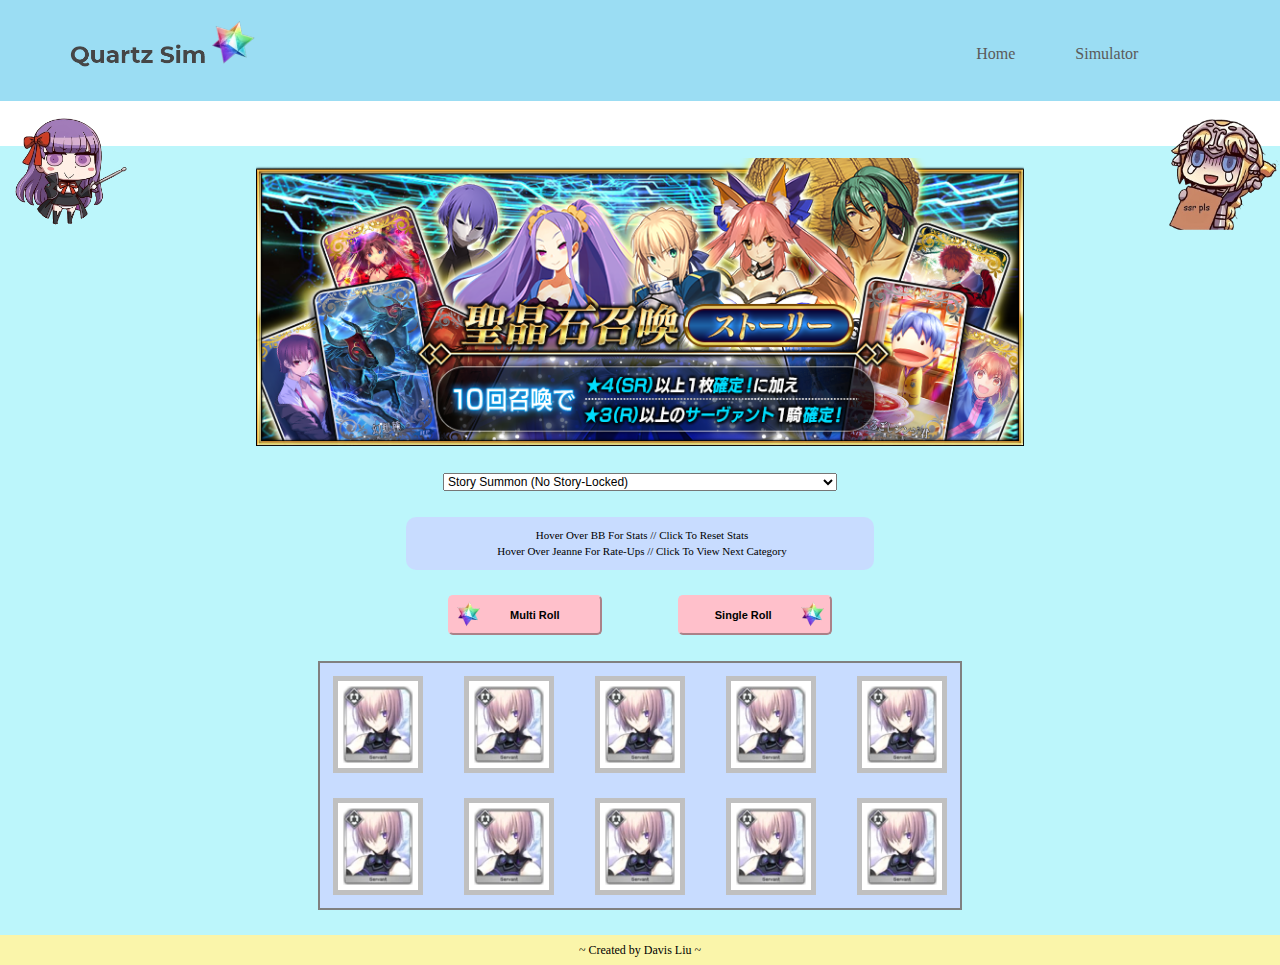
<file: sim.html>
<!DOCTYPE html>
<html lang="en" id="html">
<head>
    <meta charset="UTF-8">
    <meta name="viewport" content="width=device-width, initial-scale=1.0">
    <title>Quartz Sim</title>
    <link rel="stylesheet" href="css/main.css">
    <link rel="stylesheet" href="css/sim.css">
</head>
<body id="body" onload="stats.updateStatsDisplay()">
    
    <header>
        <a href="index.html" class="logo"><img src="images/logo.png" alt="logo" class="logo"></a>

        <nav>
            <ul class = "nav">
                <li><a href="index.html">Home</a></li>
                <li><a href="sim.html">Simulator</a></li>
            </ul>
        </nav>
    </header>

    <div class="rollContainer" id="rollContainer">

        <div class="banner">
            <img src="images/banners/StorySummonBanner.png" id="bannerImage"> 
        </div>

        <div class="bannerSelect"> 
            <form action="">
                <label for="Select a Banner: "></label>
                <select name="banners" id="bannerChoice" onchange="bannerSelect()" size="1">
                    <option value="story1" >Story Summon (No Story-Locked)</option>
                    <option value="story2">Story Summon (With Story-Locked)</option>
                    <option value="summer3-1">Summer Servant Festival Pickup Summon 1</option>
                    <option value="summer3-2">Summer Servant Festival Pickup Summon 2</option>
                    <option value="summer3-3">Summer Servant Festival Pickup Summon 3</option>
                    <option value="14M">14 Million Downloads Campaign</option>
                    <option value="fate/zero">Fate/Accel Zero Order (Rerun)</option>
                    <option value="gilfest">Battle in New York</option>
                    <option value="halloween3">Devil's Building Climber - Great Battle at Himeji Castle</option>
                    <option value="halloween4">Mysterious Country of ONILAND - The Demon King and Kamui's Gold</option>
                    <option value="15M">15 Million Downloads Campaign</option>
                    <option value="christmas3">Merry Christmas from the Underworld</option>
                    <option value="lostbelt3-1">LostBelt Chapter 3: SIN Release Campaign 1</option>
                    <option value="lostbelt3-2">LostBelt Chapter 3: SIN Release Campaign 2</option>
                    <option value="christmas4">Holy Samba Night - The Snowy Ruins and the Lady Knight</option>
                </select>
            </form>
        </div>

        <div class="tips">
            <p class="tip1">Hover Over BB For Stats // Click To Reset Stats<br></p>
            <p class="tip2">Hover Over Jeanne For Rate-Ups // Click To View Next Category</p>
        </div>

        <div class="buttonContainer">
            <img src="images/quartz.jpg" class="animatedQuartzLeft" id="lQuartz" onmouseover="animation.rotateQuartz('left')" onmouseout="animation.stopAnimation()" onclick="gachaObj.initiateMultiRoll()">
            <button class="lButton" id="leftButton" onmouseover="animation.rotateQuartz('left')" onmouseout="animation.stopAnimation()" onclick="gachaObj.initiateMultiRoll()">Multi Roll</button>
            <button class="rButton" id="rightButton" onmouseover="animation.rotateQuartz('right')" onmouseout="animation.stopAnimation()" onclick="gachaObj.initiateSingleRoll()">Single Roll</button>
            <img src="images/quartz.jpg" class="animatedQuartzRight" id="rQuartz" onmouseover="animation.rotateQuartz('right')" onmouseout="animation.stopAnimation()" onclick="gachaObj.initiateSingleRoll()">
        </div>

        <div class="multiRollDisplay" id="rollDisplay">
            <img class="roll1" id="roll1" src="images/icons/Mashuicon.webp">
            <img class="roll2" id="roll2" src="images/icons/Mashuicon.webp">
            <img class="roll3" id="roll3" src="images/icons/Mashuicon.webp">
            <img class="roll4" id="roll4" src="images/icons/Mashuicon.webp">
            <img class="roll5" id="roll5" src="images/icons/Mashuicon.webp">
            <img class="roll6" id="roll6" src="images/icons/Mashuicon.webp">
            <img class="roll7" id="roll7" src="images/icons/Mashuicon.webp">
            <img class="roll8" id="roll8" src="images/icons/Mashuicon.webp">
            <img class="roll9" id="roll9" src="images/icons/Mashuicon.webp">
            <img class="roll10" id="roll10" src="images/icons/Mashuicon.webp">
        </div>

        <div class="singleRollDisplay" id="singleRoll">
            <img id="roll11" src="images/icons/Mashuicon.webp"></img>
        </div>
  
    </div>
    
    <div class="BBHover">
        <img src="images/BBHover.png" id="bbimg" alt="BB" onclick="stats.clearStats()">
        <span class="tooltipLeft" class="fade-in" id="rollStats"></span>
    </div>

    <div class="JeanneHover">
        <img src="images/JeanneHover.png" id="jeanneimg" alt="jeanne" onclick="rateupDisplay.jeanneDisplayUpdate(false)">
        <span class="tooltipRight" class="fade-in" id="rateupShowcase">
            <div class="rateupImages" id="rateupShowcaseImages">
                <img src="images/fgo_rateup_jeanne.webp" class="rateupEmpty" id=""/>
            </div>
            <hr>
            <div class="rateupText" id="rateupShowcaseText"></div>
        </span>
    </div>
    
    <footer>
        <p> ~ Created by Davis Liu ~ </p>
    </footer>

    <script type="text/javascript" src="js/bb-stats.js"></script>
    <script type="text/javascript" src="js/image-dictionary.js"></script>
    <script type="text/javascript" src="js/gacha-spread.js"></script>
    <script type="text/javascript" src="js/banner-content.js"></script>
    <script type="text/javascript" src="js/banner-select.js"></script>
    <script type="text/javascript" src="js/gacha-permanent-pool.js"></script>
    <script type="text/javascript" src="js/animations.js"></script>
    <script type="text/javascript" src="js/jeanne-display.js"></script>
    <script type="text/javascript" src="js/gacha.js"></script>

</body>

</html>
</file>
<file: css/main.css>
/*
    This CSS should not be altered
    This is included in each HTML file
*/

html {
    scroll-behavior: smooth;
    width: 100%;
}

body {
    width: 100%;
    margin: 0 0 0 0;
    font-family: 'Montserrat','sans-serif';
}

p, h1, h2, h3 {
    margin: 0 10em 0 10em;
    padding: 0.5em 0 0.5em 0;
    line-height: 1.5em;
}

ul {
    list-style-type: none;
    margin: 0;
    padding: 0;
}

hr { 
    display: block; 
    overflow: hidden; 
    border-style: inset; 
    border-width: 0.5px;
    margin-top: 10px;
    margin-bottom: 10px;
}

header {
    display: flex;
    justify-content: space-between;
    background: #9BDDF3;
    padding-bottom: 1.5em;
    width: 100%;
}

header .logo {
    width: 12em;
    margin-left: 35px;
    margin-top: 6px;
}

header a {
    outline: 0;
}

nav {
    margin: 0 12% 0 12%;
}

nav ul li {
    padding-top: 2.8em;
    float: left;
    width: 50%;
}

nav ul li a {
    display: block;
    width: 100%;
    margin-left: 3em;
    color: #5A5A5A;
    text-decoration: none;
    outline: 0;
    cursor: pointer
}

nav ul li a:hover {
    color: black;
}

footer {
    width: 100%;
    text-align: center;
    font-size: 12px;
    margin: 0 auto;
    background: #FAF5AA;
}
</file>
<file: css/sim.css>
/*
    CSS for simulator page only
*/

.rollContainer {
    margin-top: 3.5%;
    padding: 0 0 2% 0;
    background: #bcf6fb;
}

.rollContainer .banner {
    display: flex;
    justify-content: center;
    margin: auto auto;
    padding: 1% 0;
}

.rollContainer .banner img {
    width: 60%;
}

.rollContainer .bannerSelect {
    display: flex;
    justify-content: center;
    width: 100%;
    margin: 1% auto 0 auto;
}

.rollContainer .bannerSelect select {
    font-size: 12px;
    line-height: 12px;
}

.rollContainer .tips {
    display: flex;
    justify-content: center;
    flex-direction: column;
    width: 35%;
    margin: 2% auto -1% auto;
    padding: 0 10px;
    background: #c8dcff;
    border-radius: 10px;
    font-size: 12px;
    text-align: center;
}

.rollContainer .tips .tip1 {
    width: 100%;
    margin: 0 auto 0 auto;
    padding: 10px 2px 0 2px;
}

.rollContainer .tips .tip2 {
    width: 100%;
    margin: 0 auto 0 auto;
    padding: 0 2px 10px 2px;
}

.rollContainer .buttonContainer {
    display: flex;
    flex-wrap: wrap;
    justify-content: center;
    margin: 0 auto 1% auto;
}

.rollContainer .buttonContainer button {
    position: relative;
    width: 12%;
    height: 50px;
    outline: 0;
    margin: 3% 3% 0 3%;
    border-radius: 5px;
    border-color: pink;
    background: pink;
    text-decoration: none;
    color: black;
    font-weight: bold;
    cursor: pointer;
}

.rollContainer .buttonContainer .lButton {
    margin-left: -47px;
    padding: 5px 5px 5px 25px;
    outline: 0;
}

.rollContainer .buttonContainer .rButton {
    margin-right: -47px;
    padding: 5px 29px 5px 5px;
    outline: 0;
}

.rollContainer .buttonContainer .lButton:hover {
    border-width: 3px;
    border-radius: 5px;
    border-color: black;
    background: pink;
}
    
.rollContainer .buttonContainer .rButton:hover {
    border-width: 3px;
    border-radius: 5px;
    border-color: black;
    background: pink;
}

.rollContainer .buttonContainer .animatedQuartzLeft, .rollContainer .buttonContainer .animatedQuartzRight {
    position: relative;
    height: 35px;
    margin: 3.5% 0 0 0;
    z-index: 1;
}

.rollContainer .multiRollDisplay {
    display: flex;
    flex-wrap: wrap;
    justify-content: space-between;
    width: 50%;
    min-height: 250px;
    margin: 2% auto 0 auto;
    padding: 0 0;
    border-color: grey;
    border-width: 2px;
    border-style: solid;
    background-color: #c8dcff;
}

.rollContainer .multiRollDisplay img {
    width: 12.5%;
    margin: 2% 2%;
    padding: 5px 5px;
    border: thick solid silver;
    border-image-slice: 1;
    background-color: white;
}

.rollContainer .singleRollDisplay {
    display: none;
    flex-wrap: wrap;
    justify-content: center;
    flex-direction: column;
    max-width: 20%;
    margin: 2% auto 0 auto;
    padding: 10px 10px;
    border-color: grey;
    border-width: 2px;
    border-style: solid;
    background-color: #c8dcff;
}

.rollContainer .singleRollDisplay img {
    margin: 0 auto;
    padding: 10px 10px;
    border: thick solid silver;
    border-image-slice: 1;
    background-color: white;
}

.BBHover img {
    position: fixed;
    top: 13%;
    left: 1%;
    width: 9%;
    margin: 0 auto;
    text-align: center;
    cursor: pointer;
}

.BBHover .tooltipLeft {
    visibility: hidden;
    position: fixed;
    top: 12%;
    left: 8.75%;
    width: 150px;
    padding: 12px 12px;
    border-radius: 6px;
    background-color: white;
    font-size: 14.5px;
    color: black;
    text-align: left;
    
    z-index: 1;
    opacity: 0;
    transition: all 0.5s ease-out 0s;
}

.BBHover:hover .tooltipLeft {
    visibility: visible;
    opacity: 0.85;
}

.BBHover .tooltipLeft:after {
    content: " ";
    position: absolute;
    top: 18%;
    right: 100%;
    margin-top: -5px;
    border-width: 5px;
    border-style: solid;
    border-color: transparent white transparent transparent;
}

.JeanneHover img {
    position: fixed;
    top: 13%;
    right: 0%;
    width: 8.75%;
    margin: 0 auto;
    text-align: center;
    cursor: pointer;
}

.JeanneHover .tooltipRight {
    visibility: hidden;
    position: fixed;
    top: 8%;
    right: 8.75%;
    width: 150px;
    max-height: 340px;
    padding: 12px 12px;
    border-radius: 6px;
    background-color: white;
    font-size: 14.5px;
    color: black;
    
    z-index: 1;
    opacity: 0;
    transition: all 0.5s ease-out 0s;
}

.JeanneHover:hover .tooltipRight {
    visibility: visible;
    opacity: 0.9;
}

.JeanneHover .tooltipRight:after {
    content: " ";
    position: absolute;
    top: 13%;
    left: 100%;
    margin-top: 30px;
    border-width: 5px;
    border-style: solid;
    border-color: transparent transparent transparent white;
}

.JeanneHover .tooltipRight .rateupImages {
    display: flex;
    justify-content: space-between;
    flex-direction: row;
    flex-wrap: wrap;
    max-width: 150px;
    max-height: 210px;
}

.JeanneHover .tooltipRight .rateupImages img {
    position: relative;
    top: 0;
    width: 60px;
    cursor: default;
    opacity: 1.0;
}

.JeanneHover .tooltipRight .rateupText {
    display: flex;
    justify-content: center;
    flex-direction: column;
    max-width: 150px;
    max-height: 180px;
}

.JeanneHover .tooltipRight .rateupText p {
    top: 20px; 
    right: 20px;
    margin: 0 0;
    line-height: 90%;
    font-size: 12px;
    z-index: 1;
}

.JeanneHover .tooltipRight .rateupText p:nth-child(1) {
    font-size: 16px;
    font-weight: bold;
}

@keyframes moveUp {
    0% {
        transform: translateY(35px);
    }
    100% {
        transform: translateY(0px);
    }
}

@keyframes rotatecw {
    from {
      transform: rotate(0deg);
    }
    to { 
      transform: rotate(360deg);
    }
}

@keyframes rotateccw {
    from {
      transform: rotate(360deg);
    }
    to { 
      transform: rotate(0deg);
    }
}

@keyframes tiltRight {
    from {
      transform: rotate(0deg);
    }
    to { 
      transform: rotate(-20deg);
    }
}

@keyframes tiltLeft {
    from {
      transform: rotate(-20deg);
    }
    to { 
      transform: rotate(30deg);
    }
}

@keyframes returnCenter {
    from {
      transform: rotate(30deg);
    }
    to { 
      transform: rotate(0deg);
    }
}

@media only screen and (min-width: 600px) {
    header .logo {
        margin-left: 25px;
        margin-top: 10px;
        width: 10em;
    }
    
    nav ul li {
        width: 50%;
    }

    .rollContainer {
        min-height: 455px;
    }

    .rollContainer .tips {
        font-size: 8px;
    }

    .BBHover .tooltipLeft {
        font-size: 8px;  
        width: 12%; 
    }

    .JeanneHover .tooltipRight {
        width: 80px;
        max-height: 340px;
        font-size: 8px;
    }

    .JeanneHover .tooltipRight .rateupImages img {
        width: 30px;
    }

    .JeanneHover .tooltipRight .rateupText p {
        font-size: 8px;
    }
    
    .JeanneHover .tooltipRight .rateupText p:nth-child(1) {
        font-size: 10px;
    }

    .rollContainer .buttonContainer .lButton, .rollContainer .buttonContainer .rButton {
        height: 30px;
        font-size: 6px;
    }

    .rollContainer .buttonContainer .animatedQuartzLeft {
        margin-top: 3.5%;
        margin-right: 3.5%;
        height: 20px;
    }

    .rollContainer .buttonContainer .animatedQuartzRight {
        margin-top: 3.5%;
        margin-left: 3.5%;
        height: 20px;
    }

    .rollContainer .multiRollDisplay {
        width: 55%;
        min-height: 100px;
    }

    .rollContainer .multiRollDisplay img {
        width: 9.5%;
        height: 9.5%;
    }

    .rollContainer .singleRollDisplay {
        min-height: 110px;
    }

    .rollContainer .singleRollDisplay img{
        min-height: 80px;
    }

    .rollContainer .bannerSelect select {
        font-size: 8px;
        line-height: 8px;
    }
}

@media only screen and (min-width: 640px) { 

    .rollContainer {
        min-height: 480px;
    }

    .rollContainer .buttonContainer .lButton, .rollContainer .buttonContainer .rButton {
        font-size: 7px;
    }

    .rollContainer .singleRollDisplay {
        min-height: 120px;
    }

    .rollContainer .singleRollDisplay img{
        min-height: 90px;
    }
}

@media only screen and (min-width: 700px) {    
    .rollContainer {
        min-height: 510px;
    }

    .rollContainer .multiRollDisplay img {
        width: 10%;
        height: 10%;
    }

    .rollContainer .singleRollDisplay {
        min-height: 140px;
    }

    .rollContainer .singleRollDisplay img{
        min-height: 110px;
    }
}

@media only screen and (min-width: 750px) { 

    .rollContainer {
        min-height: 510px;
    }

    .rollContainer .buttonContainer .lButton, .rollContainer .buttonContainer .rButton {
        font-size: 9px;
    }

    .rollContainer .buttonContainer .animatedQuartzLeft {
        margin-right: 3%;
    }

    .rollContainer .buttonContainer .animatedQuartzRight {
        margin-left: 3%;
    }

    .BBHover .tooltipLeft {
        font-size: 10px;  
        width: 12%; 
    }

    .JeanneHover .tooltipRight {
        width: 12%;
    }
    
    .JeanneHover .tooltipRight .rateupImages img {
        width: 45px;
    }
    
    .JeanneHover .tooltipRight .rateupText p {
        font-size: 10px;
    }
    
    .JeanneHover .tooltipRight .rateupText p:nth-child(1) {
        font-size: 12px;
    }
}

@media only screen and (min-width: 800px) {    
    .rollContainer {
        min-height: 570px;
    }

    .rollContainer .tips {
        font-size: 9px;
    }

    .rollContainer .bannerSelect select {
        font-size: 9px;
        line-height: 9px;
    }

    .rollContainer .buttonContainer .animatedQuartzLeft {
        margin-right: 2.5%;
    }
    
    .rollContainer .buttonContainer .animatedQuartzRight {
        margin-left: 2.5%;
    }

    .rollContainer .multiRollDisplay {
        min-height: 200px;
    }

    .rollContainer .multiRollDisplay img {
        width: 11%;
        height: 11%;
    }

    .rollContainer .singleRollDisplay img{
        min-height: 140px;
    }

    .rollContainer .singleRollDisplay {
        min-height: 150px;
    }
}

@media only screen and (min-width: 850px) {    
    header .logo {
        margin-left: 35px;
        margin-top: 6px;
        width: 12em;
    }
    
    .rollContainer {
        min-height: 598px;
    }

    .rollContainer .singleRollDisplay img{
        min-height: 140px;
    }

    .rollContainer .singleRollDisplay {
        min-height: 150px;
    }

    .rollContainer .bannerSelect select {
        font-size: 12px;
        line-height: 12px;
    }
}

@media only screen and (min-width: 940px) {    
    .rollContainer {
        min-height: 645px;
    }

    .rollContainer .tips {
        font-size: 11px;
    }

    .rollContainer .multiRollDisplay {
        width: 50%;
    }

    .rollContainer .buttonContainer .lButton, .rollContainer .buttonContainer .rButton {
        height: 40px;
        font-size: 11px;
    }

    .rollContainer .buttonContainer .animatedQuartzLeft {
        height: 28px;
        margin-top: 3.5%;
        margin-right: 1%;
    }
    
    .rollContainer .buttonContainer .animatedQuartzRight {
        height: 28px;
        margin-top: 3.5%;
        margin-left: 1%;
    }
}

@media only screen and (min-width: 1000px) { 
    .rollContainer {
        min-height: 760px;
    }

    .rollContainer .singleRollDisplay {
        min-height: 190px;
    }

    .rollContainer .singleRollDisplay img {
        min-height: 190px;
    }

    .rollContainer .buttonContainer .animatedQuartzLeft {
        margin-top: 3.4%;
    }
    
    .rollContainer .buttonContainer .animatedQuartzRight {
        margin-top: 3.4%;
    }

    .rollContainer .singleRollDisplay img{
        min-height: 160px;
    }

    .rollContainer .singleRollDisplay {
        min-height: 205px;
    }
    
    .BBHover .tooltipLeft {
        width: 150px;
        font-size: 14.5px;
    } 

    .JeanneHover .tooltipRight {
        width: 150px; 
    }
    
    .JeanneHover .tooltipRight .rateupText p {
        line-height: 90%;
        font-size: 12px;
    }
}
</file>
